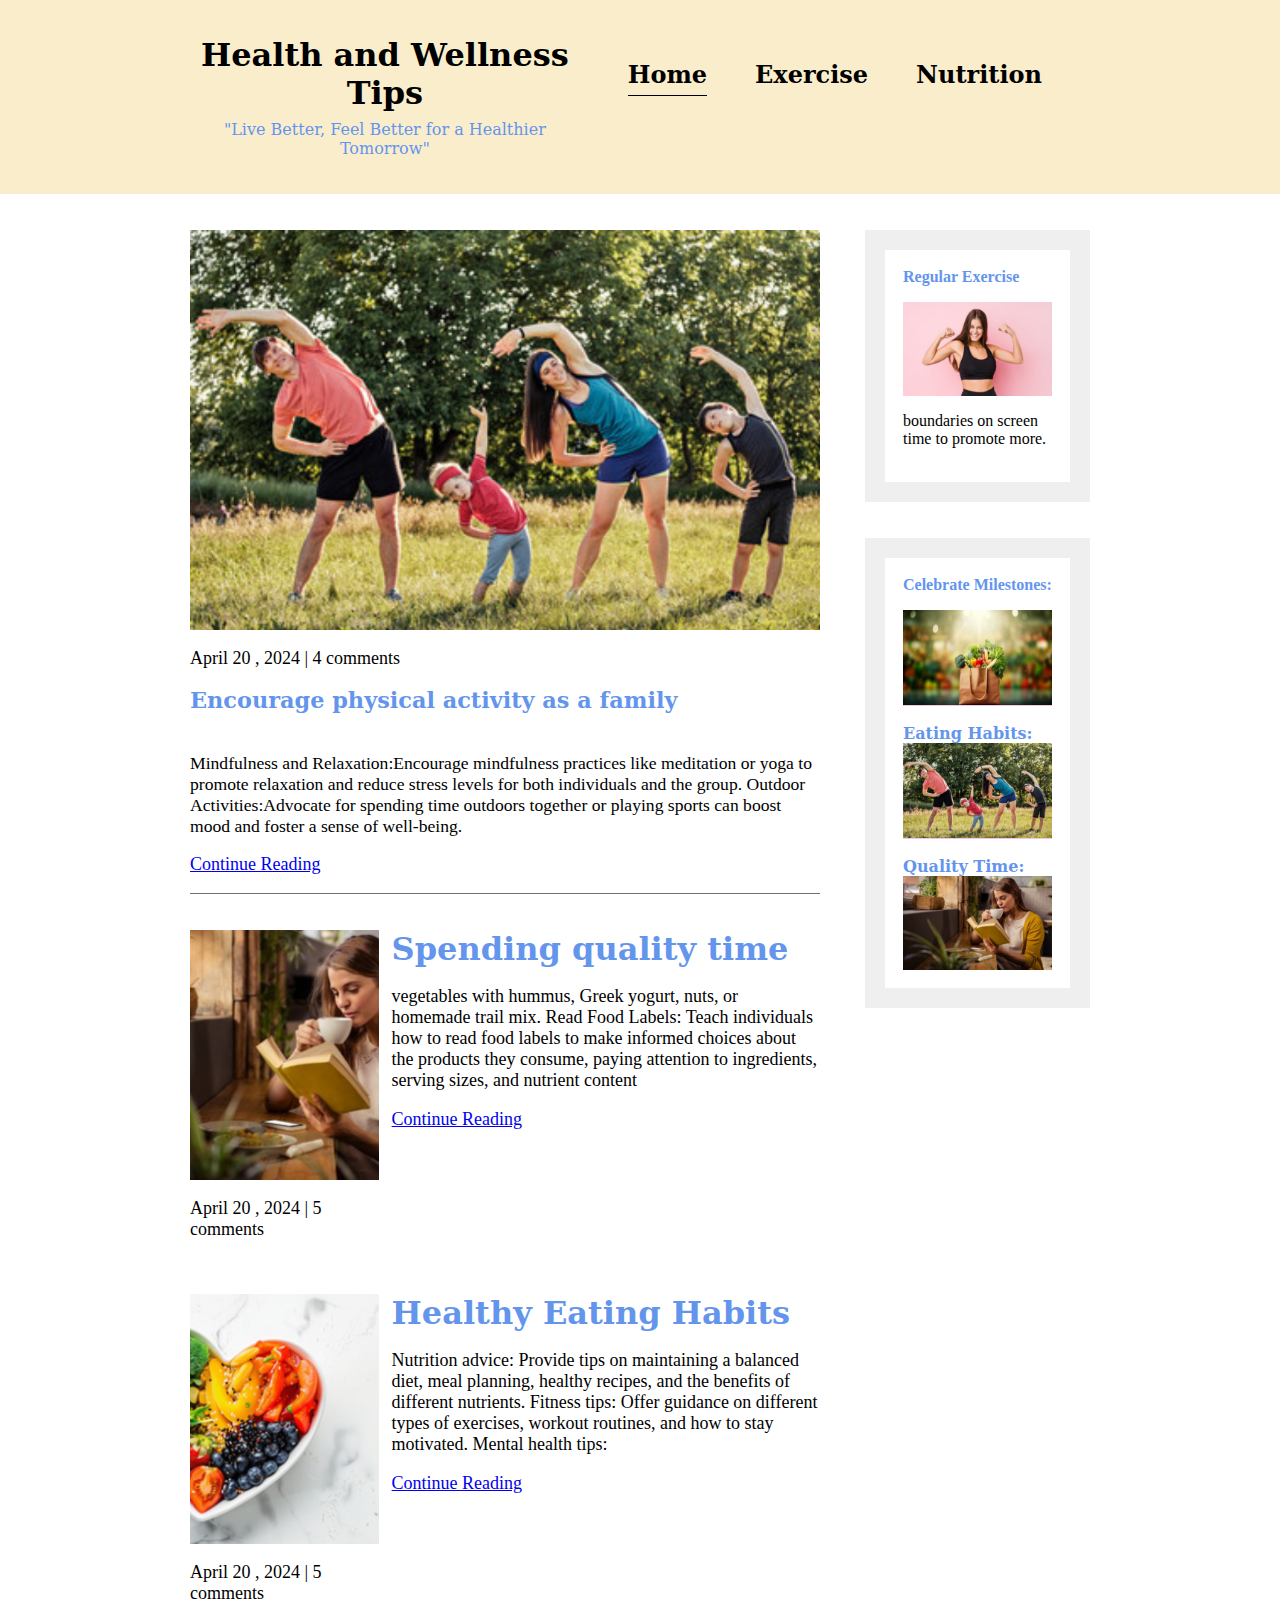
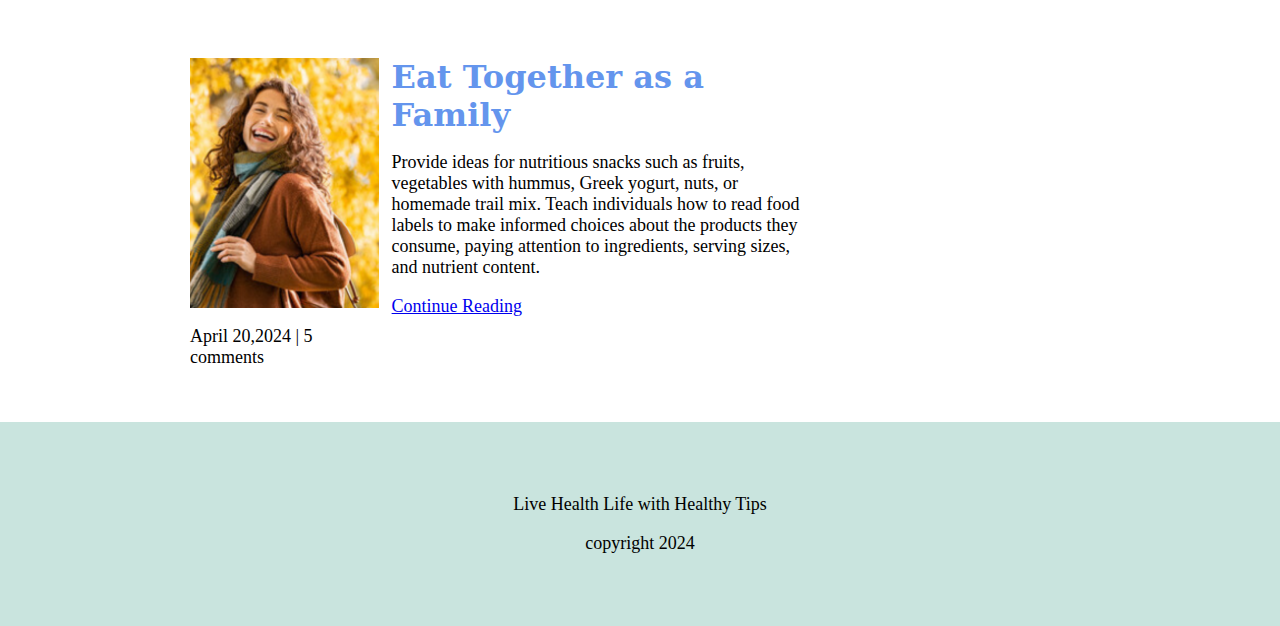
<file: index.html>
<!DOCTYPE html>
<html lang="en">
  <head>
    <meta charset="UTF-8" />
    <meta name="viewport" content="width=device-width, initial-scale=1.0" />
    <title>Document</title>
    <link rel="stylesheet" href="css/styles.css" />
  </head>
  <body>
    <header>
      <div class="container container-flex">
        <div class="site">
          <h1>Health and Wellness Tips</h1>
          <p class="title2">
            "Live Better, Feel Better for a Healthier Tomorrow"
          </p>
        </div>
        <nav>
          <ul>
            <li><a href="index.html" class="hh">Home</a></li>
            <li><a href="Exercise.html">Exercise</a></li>
            <li><a href="Nutrition.html">Nutrition</a></li>
            <li></li>
          </ul>
        </nav>
      </div>
    </header>

    <!-- container -->
    <div class="container container-flex">
      <main role="main">
        <article class="main-page">
          <h2 class="headline">Encourage physical activity as a family</h2>
          <img class="picture" src="images/Untitled design.png" alt="" />
          <p class="page1">April 20 , 2024 | 4 comments</p>

          <p class="eating">
            <strong>Mindfulness and Relaxation:</strong>Encourage mindfulness
            practices like meditation or yoga to promote relaxation and reduce
            stress levels for both individuals and the group. Outdoor
            Activities:Advocate for spending time outdoors together or playing
            sports can boost mood and foster a sense of well-being.
          </p>
          <a class="article" href="#"> Continue Reading</a>
        </article>
        <!--section1 -->

        <article class="sub-page">
          <div class="sub-main">
            <h2 class="dog">Spending quality time</h2>
            <p class="sub-body">
              vegetables with hummus, Greek yogurt, nuts, or homemade trail mix.
              Read Food Labels: Teach individuals how to read food labels to
              make informed choices about the products they consume, paying
              attention to ingredients, serving sizes, and nutrient content
            </p>
            <a class="sub-contine" href="#"> Continue Reading</a>
          </div>

          <div class="sub-second">
            <img
              class="food"
              src="images/Untitled design copy 6.png"
              alt="drinking tee lady "
            />
            <p class="body2">April 20 , 2024 | 5&nbsp; comments</p>
          </div>
        </article>
        <!-- section2 -->
        <article class="sub-page">
          <div class="sub-main">
            <h2 class="dog">Healthy Eating Habits</h2>

            <p class="sub-body">
              Nutrition advice: Provide tips on maintaining a balanced diet,
              meal planning, healthy recipes, and the benefits of different
              nutrients. Fitness tips: Offer guidance on different types of
              exercises, workout routines, and how to stay motivated. Mental
              health tips:
            </p>
            <a class="sub-contine" href="#"> Continue Reading </a>
          </div>
          <div class="sub-second">
            <img
              class="food"
              src="images/Untitled design copy.png"
              alt="food of pictue "
            />

            <p class="body2">April 20 , 2024 | 5 comments</p>
          </div>
        </article>
        <article class="sub-page">
          <div class="sub-main">
            <h2 class="dog">Eat Together as a Family</h2>

            <p class="sub-body">
              Provide ideas for nutritious snacks such as fruits, vegetables
              with hummus, Greek yogurt, nuts, or homemade trail mix. Teach
              individuals how to read food labels to make informed choices about
              the products they consume, paying attention to ingredients,
              serving sizes, and nutrient content.
            </p>
            <a class="sub-contine" href="#"> Continue Reading </a>
          </div>
          <div class="sub-second">
            <img
              class="food"
              src="images/Untitled design copy 3.png"
              alt="smile face"
            />
            <p class="body2">
              April 20,2024 | 5 comments&nbsp; &nbsp; &nbsp; &nbsp; &nbsp;
            </p>
          </div>
        </article>
      </main>
      <!-- aside 1-->
      <aside class="sidebar">
        <div class="sidebar-widget">
          <h2 class="widget-title">Regular Exercise</h2>
          <img
            class="widget-image"
            src="images/Untitled design copy 5.png"
            alt=""
          />
          <p class="widget-body">boundaries on screen time to promote more.</p>
        </div>
        <!-- aside2 -->

        <div class="sidebar-widget">
          <h2 class="widget-title">Celebrate Milestones:</h2>
          <div class="widget-next-post">
            <h3 class="widget-post-title"></h3>
            <img
              class="widget-image"
              src="images/Untitled design copy 2.png"
              alt="pic of the day"
            />
          </div>

          <!-- aside3 -->
          <div class="widget-next-post">
            <h3 class="widget-post-title">Eating Habits:</h3>
            <img class="widget-image" src="images/Untitled design.png" alt="" />
          </div>
          <!-- aside4 -->
          <div class="widget-next-post">
            <h3 class="widget-post-title">Quality Time:</h3>
            <img
              class="widget-image"
              src="images/Untitled design copy 6.png"
              alt=""
            />
          </div>
        </div>
      </aside>
    </div>
    <footer>
      <p><strong>Live Health Life with Healthy Tips</strong></p>
      <p>copyright 2024</p>
    </footer>
  </body>
</html>
</file>
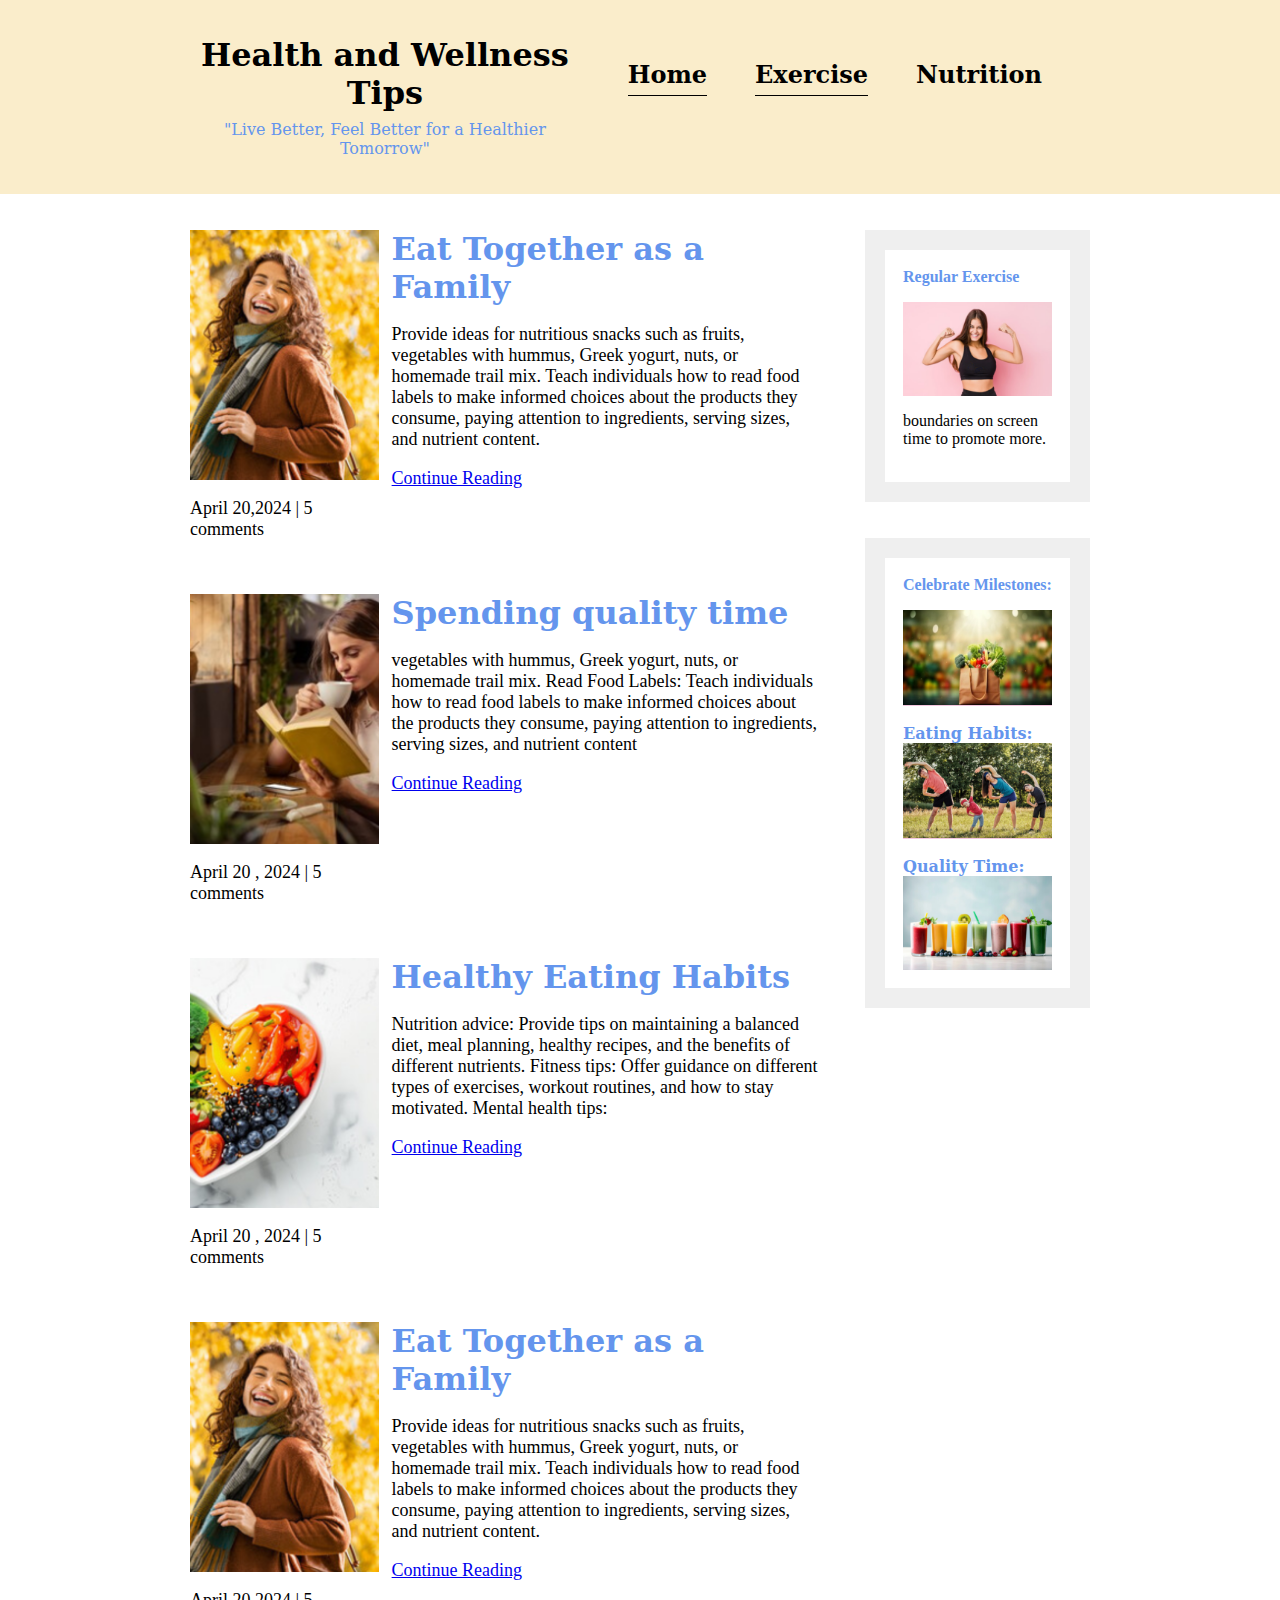
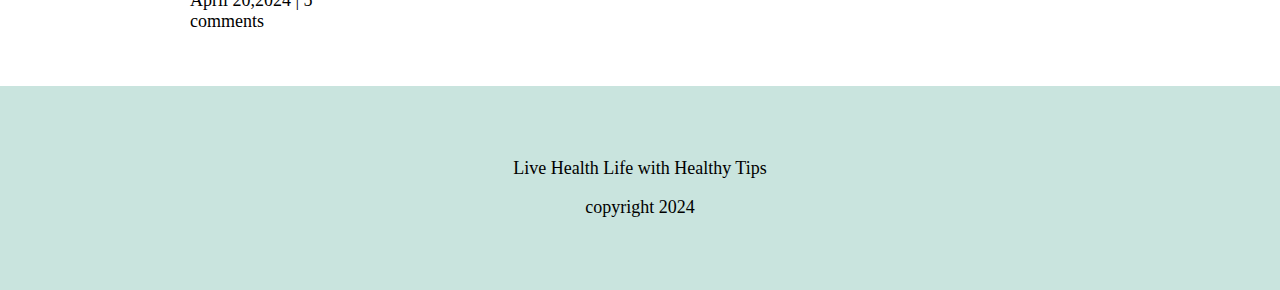
<file: Exercise.html>
<!DOCTYPE html>
<html lang="en">
  <head>
    <meta charset="UTF-8" />
    <meta name="viewport" content="width=device-width, initial-scale=1.0" />
    <title>Document</title>
    <link rel="stylesheet" href="css/styles.css" />
  </head>
  <body>
    <body>
      <header>
        <div class="container container-flex">
          <div class="site">
            <h1>Health and Wellness Tips</h1>
            <p class="title2">
              "Live Better, Feel Better for a Healthier Tomorrow"
            </p>
          </div>
          <nav>
            <ul>
              <li><a href="index.html" class="hh">Home</a></li>
              <li><a class ="hh" href="Exercise.html">Exercise</a></li>
              <li><a href="Nutrition.html">Nutrition</a></li>
              <li></li>
            </ul>
          </nav>
        </div>
      </header>


    <div class="container container-flex">
      <main role="main">
        <article class="sub-page">
          <div class="sub-main">
            <h2 class="dog">Eat Together as a Family</h2>

            <p class="sub-body">
              Provide ideas for nutritious snacks such as fruits, vegetables
              with hummus, Greek yogurt, nuts, or homemade trail mix. Teach
              individuals how to read food labels to make informed choices about
              the products they consume, paying attention to ingredients,
              serving sizes, and nutrient content.
            </p>
            <a class="sub-contine" href="#"> Continue Reading </a>
          </div>
          <div class="sub-second">
            <img
              class="food"
              src="images/Untitled design copy 3.png"
              alt="smile face"
            />
            <p class="body2">
              April 20,2024 | 5 comments&nbsp; &nbsp; &nbsp; &nbsp; &nbsp;
            </p>
          </div>
        </article>
        <article class="sub-page">
          <div class="sub-main">
            <h2 class="dog">Spending quality time</h2>
            <p class="sub-body">
              vegetables with hummus, Greek yogurt, nuts, or homemade trail mix.
              Read Food Labels: Teach individuals how to read food labels to
              make informed choices about the products they consume, paying
              attention to ingredients, serving sizes, and nutrient content
            </p>
            <a class="sub-contine" href="#"> Continue Reading</a>
          </div>

          <div class="sub-second">
            <img
              class="food"
              src="images/Untitled design copy 6.png"
              alt="drinking tee lady "
            />
            <p class="body2">April 20 , 2024 | 5&nbsp; comments</p>
          </div>
        </article>
        <!-- section2 -->
        <article class="sub-page">
          <div class="sub-main">
            <h2 class="dog">Healthy Eating Habits</h2>

            <p class="sub-body">
              Nutrition advice: Provide tips on maintaining a balanced diet,
              meal planning, healthy recipes, and the benefits of different
              nutrients. Fitness tips: Offer guidance on different types of
              exercises, workout routines, and how to stay motivated. Mental
              health tips:
            </p>
            <a class="sub-contine" href="#"> Continue Reading </a>
          </div>
          <div class="sub-second">
            <img
              class="food"
              src="images/Untitled design copy.png"
              alt="food of pictue "
            />

            <p class="body2">April 20 , 2024 | 5 comments</p>
          </div>
        </article>
        <article class="sub-page">
          <div class="sub-main">
            <h2 class="dog">Eat Together as a Family</h2>

            <p class="sub-body">
              Provide ideas for nutritious snacks such as fruits, vegetables
              with hummus, Greek yogurt, nuts, or homemade trail mix. Teach
              individuals how to read food labels to make informed choices about
              the products they consume, paying attention to ingredients,
              serving sizes, and nutrient content.
            </p>
            <a class="sub-contine" href="#"> Continue Reading </a>
          </div>
          <div class="sub-second">
            <img
              class="food"
              src="images/Untitled design copy 3.png"
              alt="smile face"
            />
            <p class="body2">
              April 20,2024 | 5 comments&nbsp; &nbsp; &nbsp; &nbsp; &nbsp;
            </p>
          </div>
        </article>
      </main>
      <aside class="sidebar">
        <div class="sidebar-widget">
          <h2 class="widget-title">Regular Exercise</h2>
          <img
            class="widget-image"
            src="images/Untitled design copy 5.png"
            alt=""
          />
          <p class="widget-body">
          boundaries on screen time to promote more.
          </p>
        </div>
        <!-- aside2 -->

        <div class="sidebar-widget">
          <h2 class="widget-title">Celebrate Milestones:</h2>
          <div class="widget-next-post">
            <h3 class="widget-post-title"></h3>
            <img
              class="widget-image"
              src="images/Untitled design copy 2.png"
              alt="pic of the day"
            />
          </div>

          <!-- aside3 -->
          <div class="widget-next-post">
            <h3 class="widget-post-title">Eating Habits:</h3>
            <img class="widget-image" src="images/Untitled design.png" alt="" />
          </div>
          <!-- aside4 -->
          <div class="widget-next-post">
            <h3 class="widget-post-title">Quality Time:</h3>
            <img
              class="widget-image"
              src="images/Untitled design copy 8.png"
              alt=""
            />
          </div>
        </div>
      </aside>
    </div>
    <footer>
      <p><strong>Live Health Life with Healthy Tips</strong></p>
      <p>copyright 2024</p>
    </footer>
  </body>
</html>
</file>
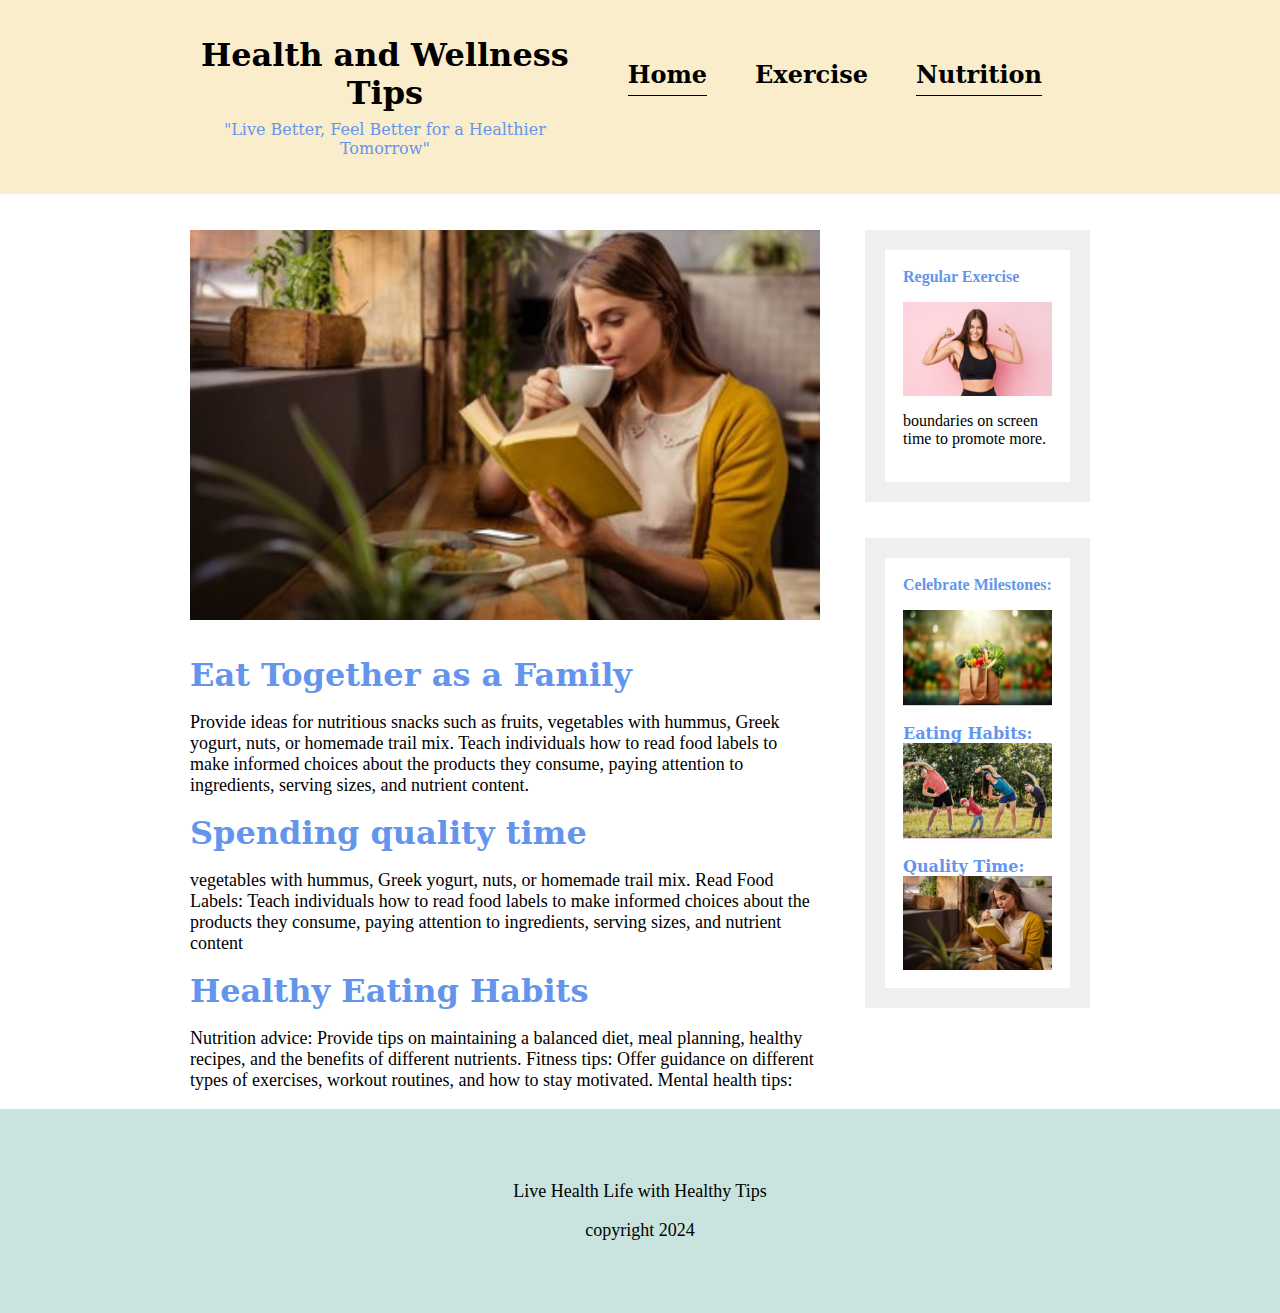
<file: Nutrition.html>
<!DOCTYPE html>
<html lang="en">
  <head>
    <meta charset="UTF-8" />
    <meta name="viewport" content="width=device-width, initial-scale=1.0" />
    <title>Document</title>
    <link rel="stylesheet" href="css/styles.css" />
  </head>

  <body>
    <header>
      <div class="container container-flex">
        <div class="site">
          <h1>Health and Wellness Tips</h1>
          <p class="title2">
            "Live Better, Feel Better for a Healthier Tomorrow"
          </p>
        </div>
        <nav>
          <ul>
            <li><a href="index.html" class="hh">Home</a></li>
            <li><a href="Exercise.html">Exercise</a></li>
            <li><a class="hh" href="Nutrition.html">Nutrition</a></li>
            <li></li>
          </ul>
        </nav>
      </div>
    </header>
    <div class="container container-flex">
      <main role="main">
        <img
          class="image-full"
          src="images/Untitled design copy 6.png"
          alt="smile face"
        />
        <h2 class="dog">Eat Together as a Family</h2>

        <p class="sub-body">
          Provide ideas for nutritious snacks such as fruits, vegetables with
          hummus, Greek yogurt, nuts, or homemade trail mix. Teach individuals
          how to read food labels to make informed choices about the products
          they consume, paying attention to ingredients, serving sizes, and
          nutrient content.
        </p>
        <h2 class="dog">Spending quality time</h2>
        <p class="sub-body">
          vegetables with hummus, Greek yogurt, nuts, or homemade trail mix.
          Read Food Labels: Teach individuals how to read food labels to make
          informed choices about the products they consume, paying attention to
          ingredients, serving sizes, and nutrient content
        </p>
        <h2 class="dog">Healthy Eating Habits</h2>
        <p class="sub-body">
          Nutrition advice: Provide tips on maintaining a balanced diet, meal
          planning, healthy recipes, and the benefits of different nutrients.
          Fitness tips: Offer guidance on different types of exercises, workout
          routines, and how to stay motivated. Mental health tips:
        </p>
      </main>

      <aside class="sidebar">
        <div class="sidebar-widget">
          <h2 class="widget-title">Regular Exercise</h2>
          <img
            class="widget-image"
            src="images/Untitled design copy 5.png"
            alt=""
          />
          <p class="widget-body">boundaries on screen time to promote more.</p>
        </div>
        <!-- aside2 -->

        <div class="sidebar-widget">
          <h2 class="widget-title">Celebrate Milestones:</h2>
          <div class="widget-next-post">
            <h3 class="widget-post-title"></h3>
            <img
              class="widget-image"
              src="images/Untitled design copy 2.png"
              alt="pic of the day"
            />
          </div>

          <!-- aside3 -->
          <div class="widget-next-post">
            <h3 class="widget-post-title">Eating Habits:</h3>
            <img class="widget-image" src="images/Untitled design.png" alt="" />
          </div>
          <!-- aside4 -->
          <div class="widget-next-post">
            <h3 class="widget-post-title">Quality Time:</h3>
            <img
              class="widget-image"
              src="images/Untitled design copy 6.png"
              alt=""
            />
          </div>
        </div>
      </aside>
    </div>
    <footer>
      <p><strong>Live Health Life with Healthy Tips</strong></p>
      <p>copyright 2024</p>
    </footer>
  </body>
</html>
</file>
<file: css/styles.css>
body{
	margin:0;
	font-family: Cambria, "Hoefler Text", "Liberation Serif", Times, "Times New Roman", "serif";
	font-size: 1.125rem;
	font-weight: 300;

}
img{
	
	max-width: 100%;
	display: block;
	
	
}
.image-full{
	max-height: 390px;
	width:100%;
	object-fit: cover;
	margin-bottom: 2em;;
}

.container{
width:90%;
	max-width:900px;
	margin:0 auto;
	
	
}


.container-flex{
	display:flex;
	justify-content: space-between;
	flex-direction: 
		column;
	
}

header{

background: #FAEDCB;
	
	padding: 2em 0;
	text-align:center;
	margin-bottom: 2em;
    
}
footer{background:#C9E4DE;
    color: black;
    text-align: center;
    padding: 3em 0;
	
	
}




h2,h3{ 
	font-family:  Constantia, "Lucida Bright", "DejaVu Serif", Georgia, "serif";
	font-size: 2rem;
	margin: 0;
	color:cornflowerblue;
	margin-top: 0;
	justify-content: center;
	
}
h1{
	font-family:  Constantia, "Lucida Bright", "DejaVu Serif", Georgia, "serif";
	font-size:2rem;
	padding-bottom:1%;
	margin: 0;
}
body2{
	font-size: 1rem;
}
.title2{
	font-family: Constantia, "Lucida Bright", "DejaVu Serif", Georgia, "serif";
	
	font-weight: 300;
	font-size: 1rem;
	color:cornflowerblue;
	margin:0;
	justify-content:center;
	
	padding-top:1%;
		
	
}
@media (min-width:675px){ 
	 .container-flex{
		flex-direction:row;
	}
main {
	width:70%;
}
aside { 
	width: 25%;
	min-width: 200px;
	margin-left: 1em;
}
}


nav ul {
	font-family:  Constantia, "Lucida Bright", "DejaVu Serif", Georgia, "serif";
	list-style: none;
    padding: 0;
	display: flex;
	justify-content:center;
	
   
    font-size: 1.5rem;
	
	
	
}
nav li{
	margin-left:2em;
	
	
}
nav a{
	  
	text-decoration: none;
	color: black;
	font-weight: 700;
	padding: .25em 0;
	

	
}
.hh{
	border-bottom: 1px solid black;
}
nav a:hover,
nav a :focus{
	color:cornflowerblue ;
}
.hh:hover{
	color: cornflowerblue;
}

.widget-post-title{
	font-size: 2rem;
	font-size:1rem;
	
}
.widget-title{
	font-size: 1rem;
	font-family: Cambria, "Hoefler Text", "Liberation Serif", Times, "Times New Roman", "serif";
	font-weight: 700;
	margin-bottom: 1rem;;
}
.widget-body{
	font-size:1rem; 
}

/*section1  layout*/


.headline{
	color:cornflowerblue;
	font-size:1.4rem;
	margin-bottom: 1em;
	
	
}
.eating{
	font-size: 1.1rem;
	margin-bottom: 1em;
}
.main-page{
	border-bottom: #707070 1px solid;
	padding-bottom: 1em;
	margin-bottom: 2em;
}
/* sec2 */




@media(max-width:675px){
	nav ul{
		flex-direction: column;
		
	}
	nav li{
		margin:.5em 0;
		
	}
}



.sub-page{
	display: flex;
	flex-direction: column;
	margin-bottom: 2em;
}



.sub-main{
	order: 2;
}
.sub-second{
	order: 1;
}



@media(min-width: 675px){
	.sub-page{
		flex-direction: row;
		justify-content: space-between;
		
	}
	
	.sub-main{
		width: 68%;
	}
	.sub-second{
		width:30%;
	}
	.food{
		width: 100%;
		min-height:250px;
		object-fit: cover;
		
	}
}

.main-page{
	display: flex;
	flex-direction: column;
}
.picture{
	order: -2;
}


.page1{
	order:-1;
}


/* widgets */
.sidebar-widget{
	border: 20px solid #efefef;
	margin-bottom: 2em;
	padding: 1em;
}

.widget-next-post{
	display: flex;
	flex-direction: column;
	border-bottom: 1px solid #F2C6DE;
	margin-bottom: 1em;
}
.widget-next-post:last-child{
	border: 0;
	margin: 0;
}


.widget-image{
	order: 1;
}
</file>
